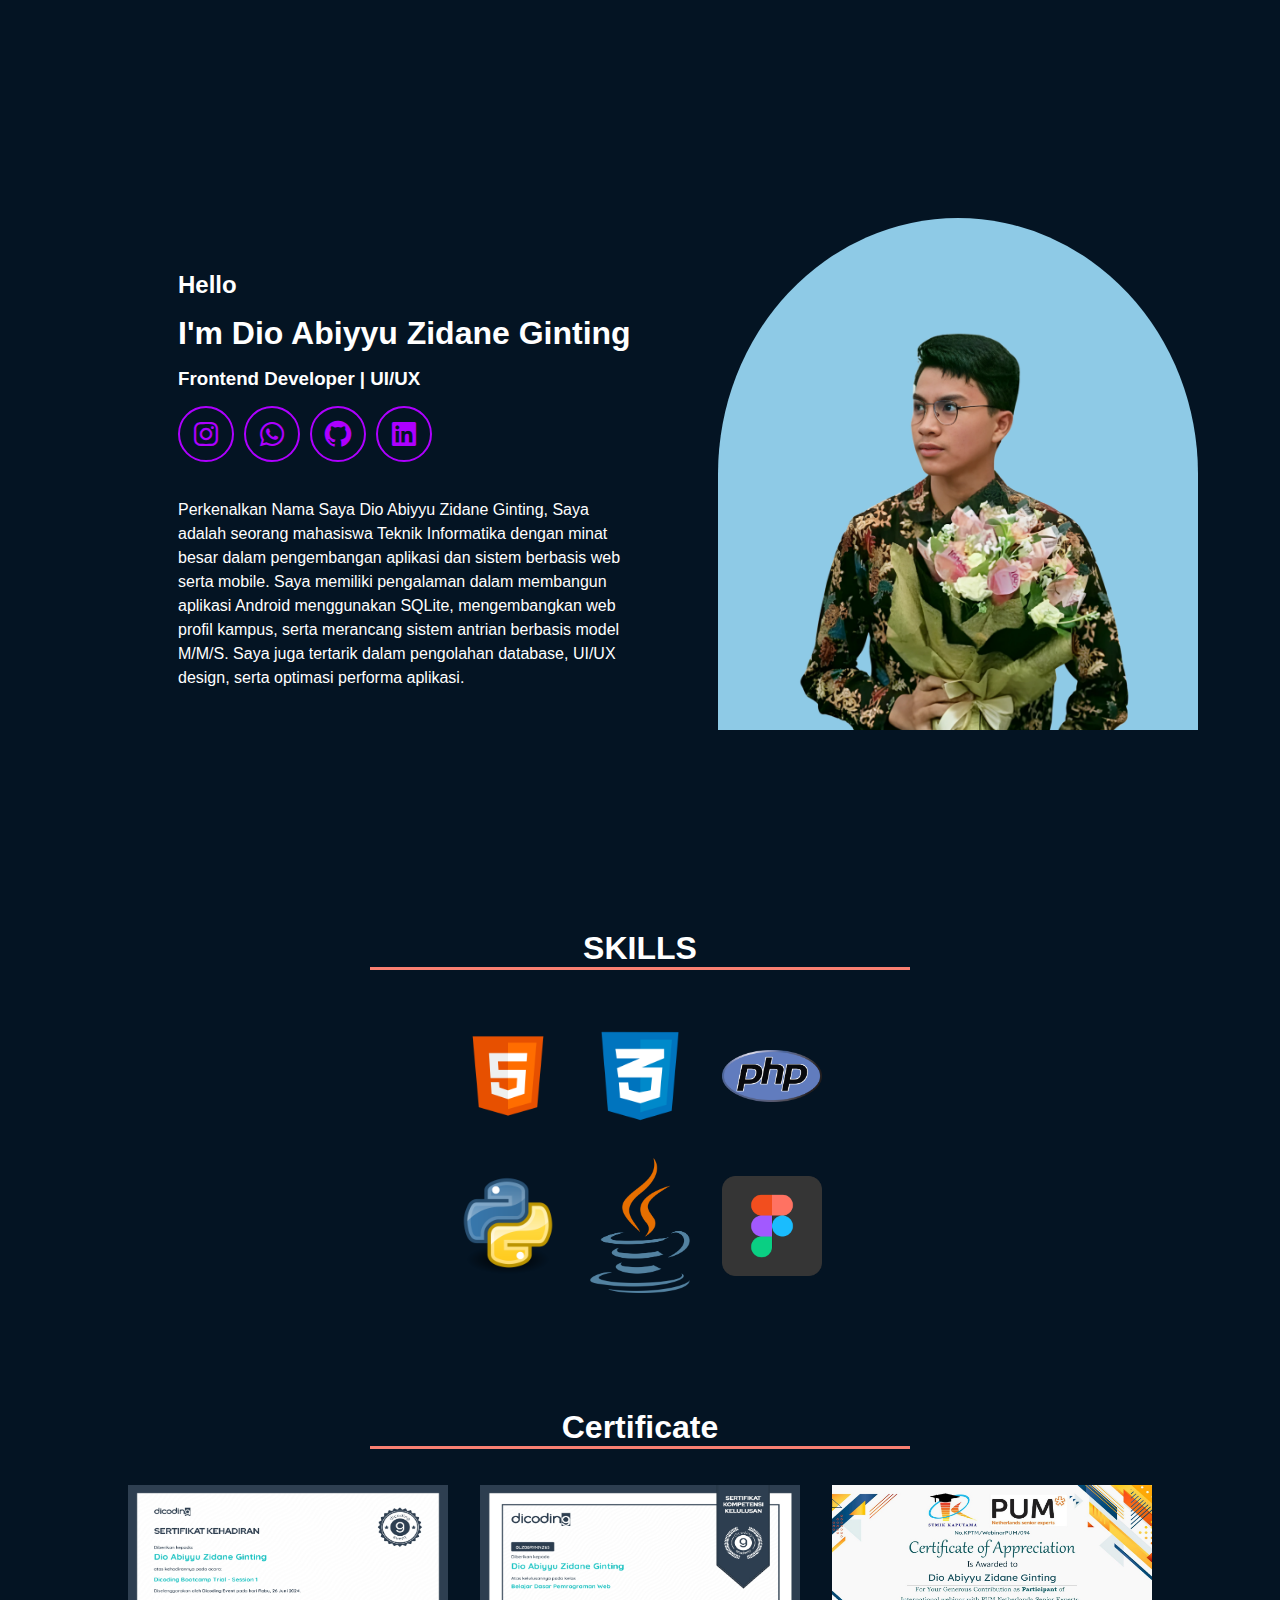
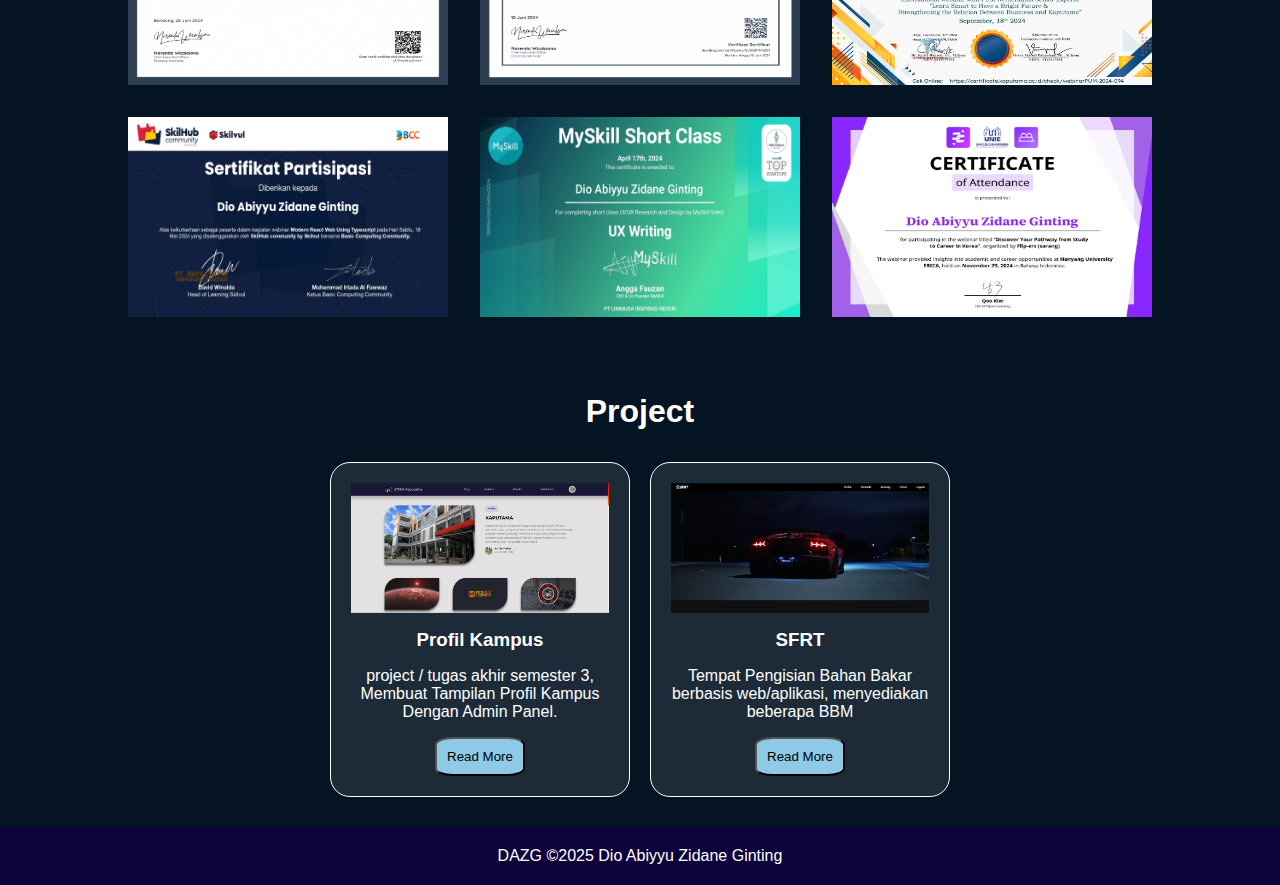
<file: portofolio/index.html>
<!DOCTYPE html>
<html lang="en">

<head>
    <meta charset="UTF-8">
    <meta name="viewport" content="width=device-width, initial-scale=1.0">
    <link href="https://www.1001fonts.com/casser-font.html" rel="stylesheet">
    <link href='https://unpkg.com/boxicons@2.1.4/css/boxicons.min.css' rel='stylesheet'>

    <link rel="stylesheet" href="style.css">
    <title>Document</title>
</head>

<body>





    <div class="container1">

        <div class="halaman1">

            <div class="tulisan">

                <h2>Hello</h2>
                <h1>I'm Dio Abiyyu Zidane Ginting </h1>
                <h3>Frontend Developer | UI/UX</h3>
                <div class="contact">
                    <a href="https://www.instagram.com/my_nameis_dio/"><i class='bx bxl-instagram'></i></a>
                    <a href="https://api.whatsapp.com/send/?phone=6289522177567&text&type=phone_number&app_absent=0"><i
                            class='bx bxl-whatsapp'></i></a>
                    <a href="https://github.com/DioAbiyyuZidaneGinting"><i class='bx bxl-github'></i></a>
                    <a href="https://www.linkedin.com/in/dio-ginting-0a10a0305"><i
                            class='bx bxl-linkedin-square'></i></a>
                </div>
                <p class="reveal-type">
                    Perkenalkan Nama Saya Dio Abiyyu Zidane Ginting, Saya adalah seorang mahasiswa Teknik Informatika
                    dengan minat besar dalam pengembangan aplikasi dan sistem berbasis web serta mobile.
                    Saya memiliki pengalaman dalam membangun aplikasi Android menggunakan SQLite, mengembangkan web
                    profil
                    kampus,
                    serta merancang sistem antrian berbasis model M/M/S.
                    Saya juga tertarik dalam pengolahan database, UI/UX design, serta optimasi performa aplikasi.
                </p>
            </div>
            <div class="profile-container">
                <div class="circle-bg"></div>
                <img class="profile" src="images/fotoku.png" alt="Profile Image">
            </div>
        </div>

    </div>



    <div class="container2">

        <h1><span>SKILLS</span></h1>

        <div class="container-bahasa">

            <img src="images/html.jpg" alt="">


            <img src="images/css.png" alt="">

            <img src="images/PHP.png" alt="">

            <img src="images/python.png" alt="">

            <img src="images/java.png" alt="">

            <img class="figma" src="images/figma.png" alt="">

        </div>
    </div>

    <div class="container3">
        <h1><span>Certificate</span></h1>
        <div class="certificate">
            <img src="images/bootcamp.jpg" alt="">
            <img src="images/bootcamp_dicoding.jpg" alt="">
            <img src="images/kampus.jpg" alt="">
            <img src="images/react.jpg" alt="">
            <img src="images/ux.jpg" alt="">
            <img src="images/sarang.jpg" alt="">
        </div>
    </div>

    <div class="container4">
        <h1><span>Project</span></h1>
        <div class="card-container">
            <div class="card">
                <img src="images/project1.png" alt="">
                <h3>Profil Kampus</h3>
                <p>project / tugas akhir semester 3, Membuat Tampilan Profil Kampus Dengan Admin Panel.</p>
                <a href="https://github.com/DioAbiyyuZidaneGinting/Website-Profil-Kaputama"><button>Read
                        More</button></a>
            </div>
            <div class="card">
                <img src="images/sfrt.png" alt="">
                <h3>SFRT</h3>
                <p>Tempat Pengisian Bahan Bakar berbasis web/aplikasi, menyediakan beberapa BBM</p>
                <a href="#"><button>Read More</button></a>
            </div>



        </div>
    </div>



    <footer>
        <div class="footer">
            <div class="footer-content">
                <p>DAZG ©2025 Dio Abiyyu Zidane Ginting</p>
            </div>
        </div>
    </footer>


</body>

</html>
</file>
<file: portofolio/style.css>
*{
    margin: 0;
    padding: 0;
    box-sizing: border-box;
}

html, body{
    background-color: #041423;
}






@font-face {
    font-family: 'Casser Regular';
    font-style: normal;
    font-weight: normal;
    src: local('Casser Regular'), url('fonts/Casser.otf') format('woff');
    }


.container1 {
    display: flex; /* Mengaktifkan Flexbox */
    align-items: center; /* Pusatkan secara vertikal */
    justify-content: center; /* Pusatkan secara horizontal */
    height: auto;
    margin-bottom: 10rem;
    width: 100%;
    background-color: #041423;
    gap: 1rem;
}





.halaman1 {
    display: flex;
    justify-content: space-between;
    align-items: center;
    height: 80vh;
    width: 80%;
    gap: 2rem;
    padding: 50px;
    position: relative;
}

.tulisan {
    display: flex;
    flex-direction: column;
    gap: 1rem;
    color: white;
    max-width: 50%; 
    z-index: 10; 
    margin-top: 15rem;
}


.profile-container {
    position: relative;
    display: flex;
    justify-content: center;
    align-items: center;
    width: fit-content;
}

.profile {
    position: absolute;
    width: 35rem;
    height: auto;
    margin-top: 20.5rem;
    border-radius: 0%;
    object-fit: cover;
    z-index: 10;
    margin-right: 18rem;
}

.circle-bg {
    position: absolute;
    width: 30rem;
    height: 32rem;
    margin-top: 14.3rem;
    background-color: #8ECAE6; 
    border-radius: 50% 50% 0 0;
    z-index: 1;
    margin-right: 18rem;

}

.circle-bg2 {
    position: absolute;
    width: 13rem;
    height: 13rem;
    top: 0;
    background-color: #0991a060; 
    border-radius: 50%;
    opacity: 0.3;
    z-index: 1;
    box-shadow:  4px 10px rgba(165, 111, 111, 0.1); 
}



    .tulisan{
        width: 100%;
    }
    body {
        margin: 0;
        font-family: 'Inter', sans-serif;
    }


    .reveal-type{
        margin-top: 20px;
        line-height: 1.5;
        width: 100%;
    }

    .container2{
        background-color: #041423;
        width: 100%;
        height: auto;
        text-align: center;
        display: flex;
        flex-direction: column ;
        padding: 30px;
        align-items: center;
        
    }

    .container-bahasa {
        
        display: grid;
        grid-template-columns: repeat(3, 1fr);
        justify-content: center; 
        
        align-items: center;

        padding: 20px;
    }
    
    .container-bahasa img {
        width: 100px; 
        height: auto;
        margin: 1rem;
    }


    .container2 h1 {
        text-align: center;
        padding: 20px;
        color: white;
    }
    
    .container2 h1 span {
        display: inline-block; 
        border-bottom: 3px solid salmon;
        width: 60vh;
    }
    
    .contact{
        font-size: 2rem;
        display: flex;
    }

    .contact a i{
        margin-right: 10px;
        color: rgb(174, 0, 255);
        border: 2px solid rgb(174, 0, 255);
        border-radius: 100%;
        padding: 10px;
    }
    
    .contact a i:hover{
        background-color: rgb(174, 0, 255);
        color: white;
    }
    
.container3{
     background-color: #041423;
    width: 100%;
    height: auto;
    text-align: center;
    display: flex;
    flex-direction: column ;
    padding: 30px;
    align-items: center;
}

.container3 h1 {
    color: white;
    padding: 20px;
}

.container3 h1 span {
    display: inline-block; 
    border-bottom: 3px solid salmon;
    width: 60vh;
}

.certificate{
    display: flex;
    flex-wrap: wrap;
    justify-content: center;
}

.certificate img{
    width: 20rem;
    height: 200px;
    margin: 1rem;
}

.container4 {
    background-color: #041423;
    width: 100%;
    height: auto;
    text-align: center;
    padding: 30px;
}

.container4 h1 {
    color: white;
    margin-bottom: 2rem;
    text-align: center;
}

/* Grid untuk menata card 3x2 */
.card-container {
    display: flex;
    flex-direction: row;
    gap: 20px;
    justify-content: center;
    align-items: center;
}

.card {
    display: flex;
    flex-direction: column;
    justify-content: center;
    align-items: center;
    gap: 1rem;
    border-radius: 20px;
    border: 1px solid white;
    color: white;
    padding: 20px;
    width: 300px;
    background-color: rgba(255, 255, 255, 0.1);
}

.card img {
    height: 130px;
    width: 100%;
}

.container4 button{
    border-radius: 20%;
    padding: 10px;
    background-color: #8ECAE6;
}

.container4 button:hover{
    background-color: #364e59;
}



    footer{
        display: flex;
        background-color: #0e023a;
        color: white;
        text-align: center;
        padding: 20px;
        justify-content: center;
    }



    @media screen and (max-width: 780px) {
        

        .halaman1{
            width: 100%;
        }
        
        html, body{
            overflow-x: hidden;
        }

        h1, h2, h3{
            font-size: 1.1rem;
        }

        .tulisan{
            max-width: 100%;
        }
    }

    @media screen and (max-width: 590px) {
        .profile-container {
            position: relative;
            display: flex;
            justify-content: center;
            align-items: center;
            width: fit-content;
        }
        
        .profile {
            position: absolute;
            width: 25rem;
            height: auto;
            margin-top: 90rem;
            border-radius: 0%;
            object-fit: cover;
            z-index: 10;
            margin-left: -20px;}

        .circle-bg {
    position: absolute;
    width: 20rem;
    height: 22rem;
    margin-top: 90rem;
    background-color: #8ECAE6; 
    border-radius: 50% 50% 0 0;
    z-index: 1;
    margin-left: -20px;
    

}

        .container2{
            display: flex;
            margin-top: 100vh;
        }

        .container3{
            display: flex;
            flex-direction: column;
        }

        .card-container {
            display: flex;
            flex-direction: column;
            gap: 20px;
            justify-content: center;
            align-items: center;
        }

        .container-bahasa{
            display: flex;
            flex-direction: column;
        }


    }
</file>
